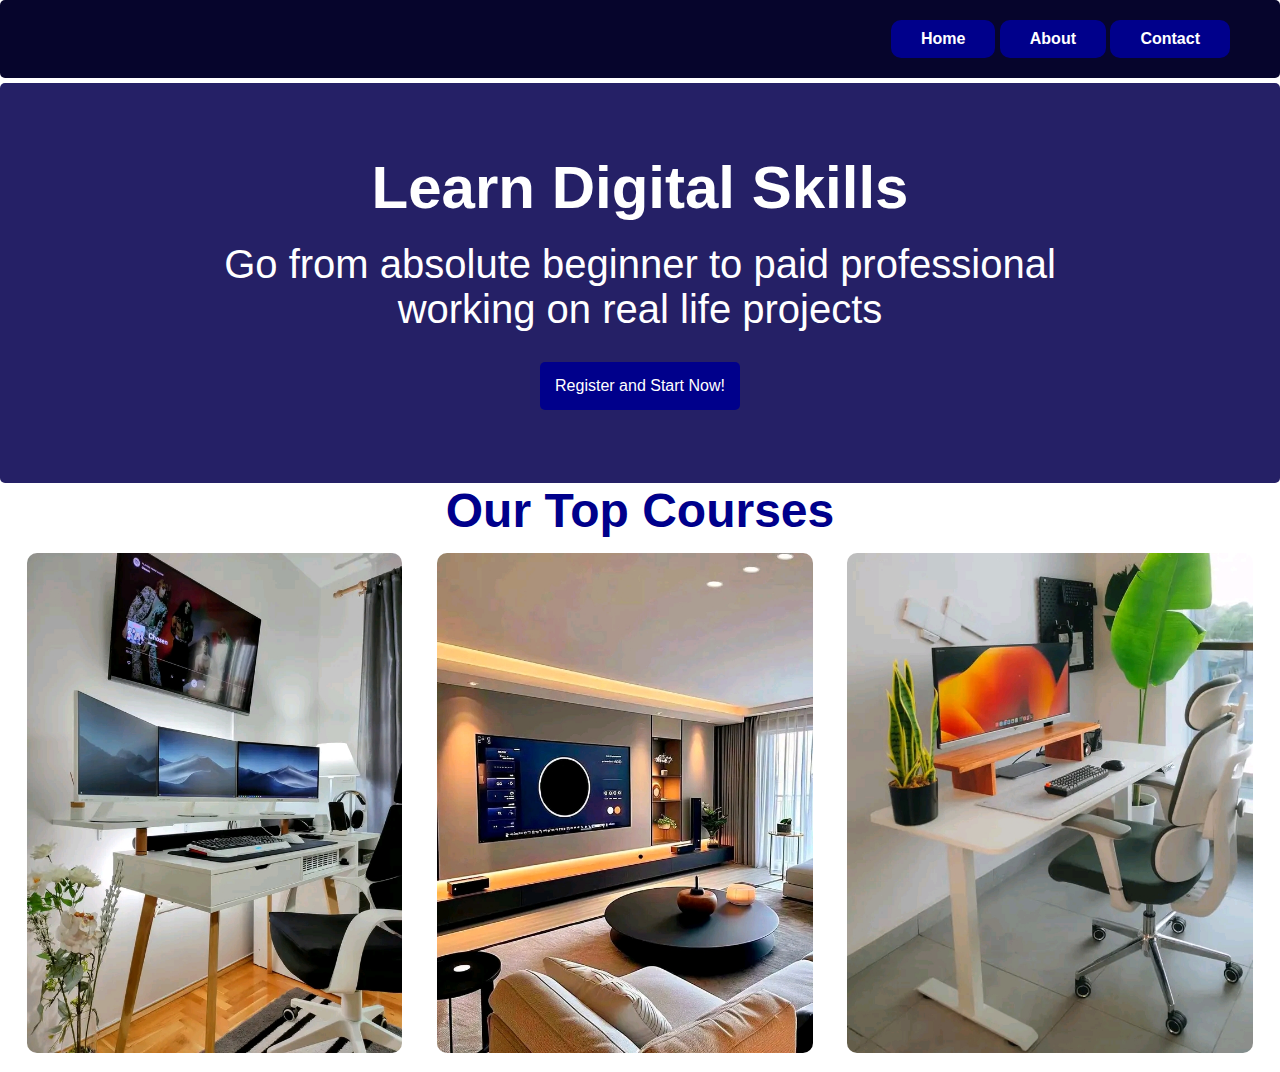
<file: index.html>
<!DOCTYPE html>
<html lang="en">
<head>
    <meta charset="UTF-8">
    <meta name="viewport" content="width=device-width, initial-scale=1.0">
    <title>CSS Training</title>
    <link rel="stylesheet" href="css/style.css">
</head>
<body>

    <div id="menu"><a href="index.html">Home</a>     <a href="about.html">About</a>   <a href="contact.html">Contact</a></div>
    
    <div id="hero">
        <h1>Learn Digital Skills</h1>
        <p>Go from absolute beginner to paid professional <br> working on real life projects</p>
        
        <a href="#">Register and Start Now!</a>

    </div>

    <div id="courses">
        <h1>Our Top Courses</h1>

        <img src="images/FB9.jpg" alt="">
        <img src="images/FB10.jpg" alt="">
        <img src="images/FB7.jpg" alt="">
        
    </div>

    
</body>
</html>
</file>
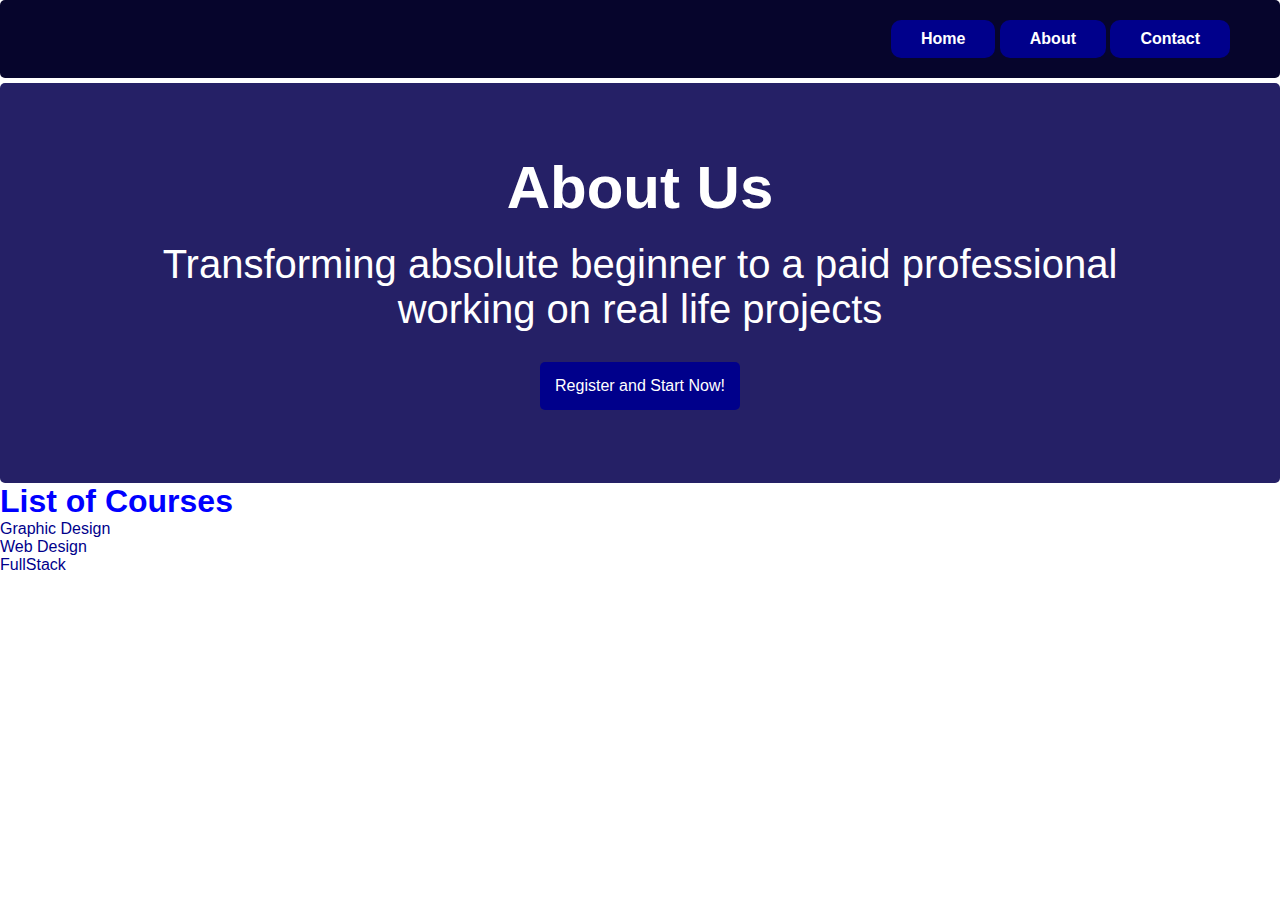
<file: about.html>
<!DOCTYPE html>
<html lang="en">
<head>
    <meta charset="UTF-8">
    <meta name="viewport" content="width=device-width, initial-scale=1.0">
    <title>CSS Training</title>
    <link rel="stylesheet" href="css/style.css">
</head>
<body>

    <div id="menu"><a href="index.html">Home</a>     <a href="about.html">About</a>   <a href="contact.html">Contact</a></div>

    <div id="hero">
        <h1>About Us</h1>
        <p>Transforming absolute beginner to a paid professional <br> working on real life projects</p>
        
        <a href="#">Register and Start Now!</a>

    </div>

    <h1>List of Courses</h1>
    <ul class="heading">
        <li>Graphic Design</li>
        <li>Web Design</li>
        <li>FullStack</li>
    </ul>
    
</body>
</html>
</file>
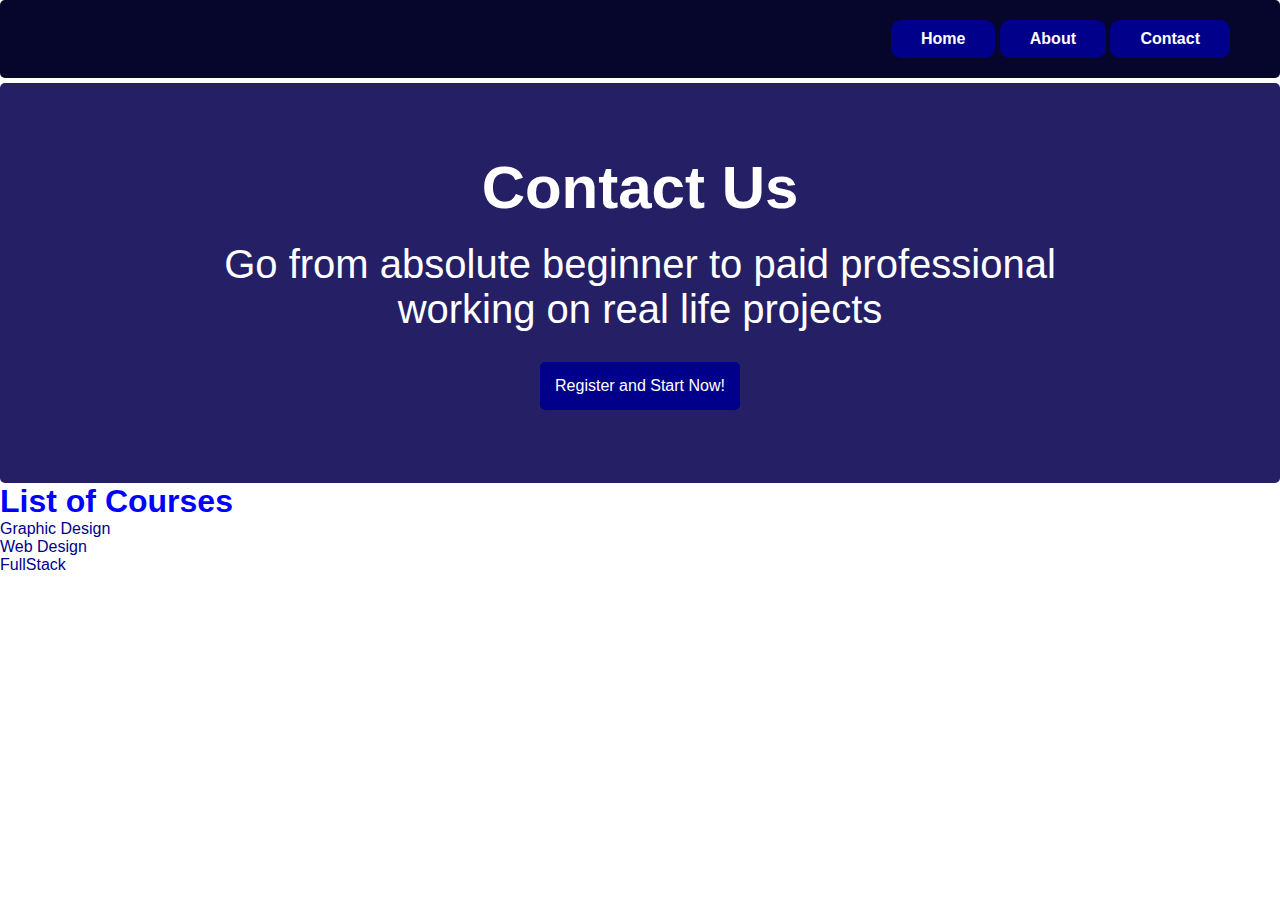
<file: contact.html>
<!DOCTYPE html>
<html lang="en">
<head>
    <meta charset="UTF-8">
    <meta name="viewport" content="width=device-width, initial-scale=1.0">
    <title>CSS Training</title>
    <link rel="stylesheet" href="css/style.css">
</head>
<body>

    <div id="menu"><a href="index.html">Home</a>     <a href="about.html">About</a>   <a href="contact.html">Contact</a></div>
    
    <div id="hero">
        <h1>Contact Us</h1>
        <p>Go from absolute beginner to paid professional <br> working on real life projects</p>
        
        <a href="#">Register and Start Now!</a>

    </div>

    <h1>List of Courses</h1>
    <ul class="heading">
        <li>Graphic Design</li>
        <li>Web Design</li>
        <li>FullStack</li>
    </ul>
    
</body>
</html>
</file>
<file: css/style.css>
*{
    box-sizing: border-box;
    padding: 0px;
    margin: 0px;
}

body{
    background-color: white;
    font-family: 'Segoe UI', Tahoma, Geneva, Verdana, sans-serif;
}

h1{
    color: blue;
}

.heading{
    color: darkblue;
}

#menu{
    background-color: rgb(6, 5, 44);
    width: auto; 
    /* height: 60px; */
    color: white;
    text-align: right;
    border-radius: 5px;
    padding: 20px 50px;
    text-decoration: none;
}

#menu a{
    text-decoration: none;
    color: white;
    font-weight: 600;
    background-color: darkblue;
    padding: 10px 30px;
    border-radius: 10px;
    display: inline-block;
}

#menu a:hover{
    background-color: rgb(203, 235, 58);
}

#hero{
    background-color: rgb(37, 32, 102);
    height: 400px;
    width: auto;
    margin-top: 5px;
    border-radius: 5px;
    text-align: center;
    padding-top: 70px;
}

#hero h1{
    color: white;
    font-size: 60px;
    
}

#hero p{
    color: white;
    font-size: 40px;
    padding-top: 20px;
}

#hero a{
    background-color: darkblue;
    text-decoration: none;
    color: white;
    padding: 15px;
    border-radius: 5px;
    margin-top: 30px;
    display: inline-block;
}

#hero a:hover{
    background-color: rgb(58, 58, 235);
}

#courses{
    text-align: center;
}

#courses h1{
    color: darkblue;
    font-size: 3rem;
}

#courses img{
    height: 500px;
    margin: 15px;
    border-radius: 10px;
}
</file>
